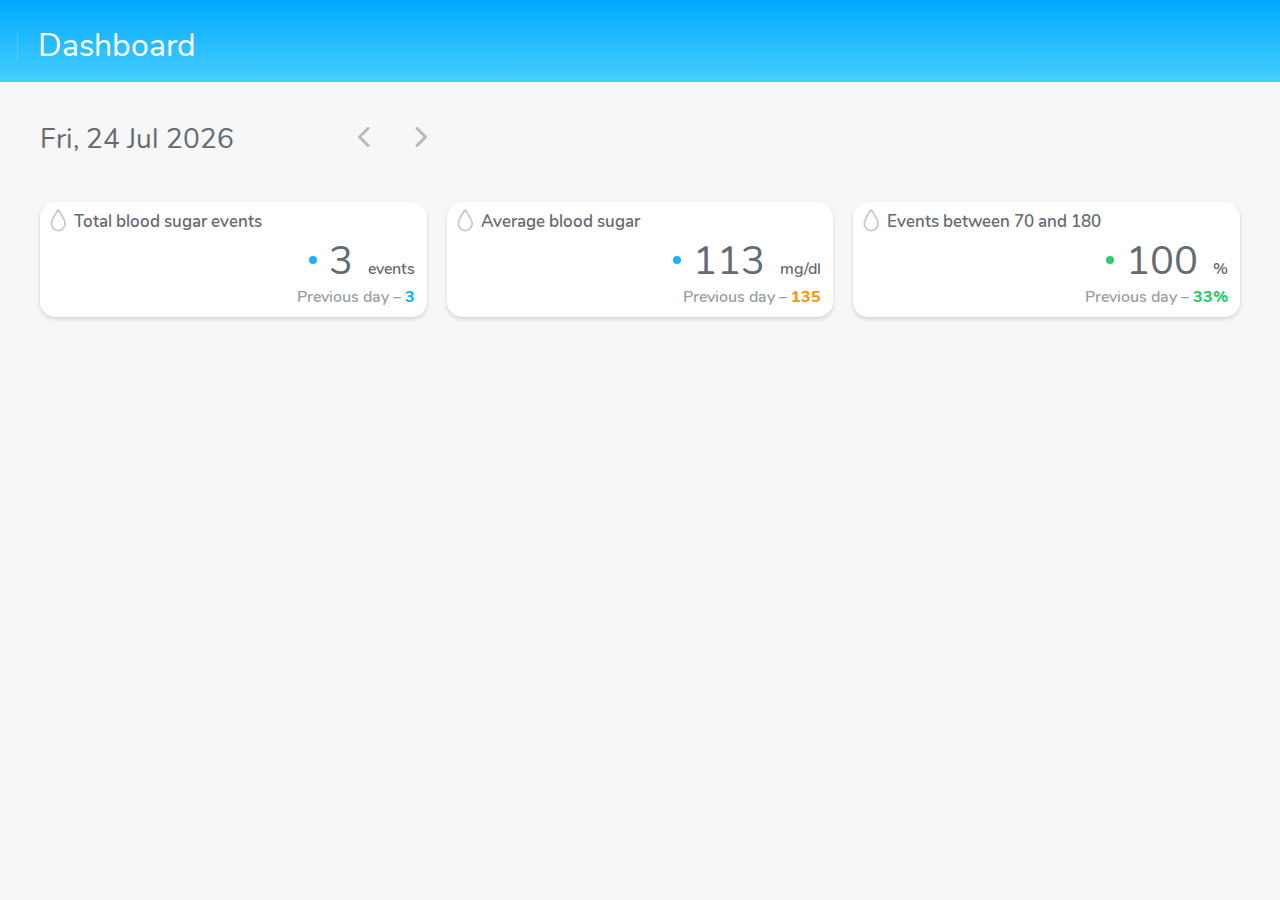
<file: src/index.html>
<!DOCTYPE html>
<html lang="en">
<head>

  <meta charset="utf-8" />
  <meta http-equiv="X-UA-Compatible" content="IE=edge,chrome=1" />
  <meta name="viewport" content="width=device-width, initial-scale=1" />

  <title>Diabetes Mini-Dashboard</title>

  <!-- Application CSS Files -->
  <link rel="stylesheet" href="lib/normalize.css" />
  <link rel="stylesheet" href="fonts.css" />
  <link rel="stylesheet" href="app.css" />

</head>

<body ng-app="app">

  <!-- NoScript error -->
  <noscript>We're sorry, but this website doesn't work properly without JavaScript.</noscript>

  <div>

   <header>
     <div class="inner-container">
       <div id="page-title">
         <a href="#" id="nav-icon"></a>
         Dashboard
       </div>
     </div>
   </header>

    <div id="app-container">
      <div id="ui-view-container">
          <date-selector></date-selector>
          <stats-view></stats-view>
      </div>
    </div>

  </div>

  <!-- Application JavaScript Files-->
  <script type="text/javascript" src="lib/angular.min.js"></script>
  <script type="text/javascript" src="lib/moment.min.js"></script>
  <script type="text/javascript" src="app.js"></script>
  <script type="text/javascript" src="core/events/events.module.js"></script>
  <script type="text/javascript" src="core/events/events.service.js"></script>
  <script type="text/javascript" src="date-selector/date-selector.module.js"></script>
  <script type="text/javascript" src="date-selector/date-selector.component.js"></script>
  <script type="text/javascript" src="stats-view/stats-view.module.js"></script>
  <script type="text/javascript" src="stats-view/stats-view.component.js"></script>

</body>

</html>
</file>
<file: src/fonts.css>
/* Nunito */

/* Latin */

@font-face {
  font-family: 'Nunito';
  font-style: normal;
  font-weight: 300;
  src: url('assets/fonts/nunito-light.woff2') format('woff2'),
       url('assets/fonts/nunito-light.woff') format('woff');
  unicode-range: U+0000-00FF, U+0131, U+0152-0153, U+02C6, U+02DA, U+02DC, U+2000-206F, U+2074, U+20AC, U+2212, U+2215;
}
@font-face {
  font-family: 'Nunito';
  font-style: normal;
  font-weight: 400;
  src: url('assets/fonts/nunito-regular.woff2') format('woff2'),
       url('assets/fonts/nunito-regular.woff') format('woff');
  unicode-range: U+0000-00FF, U+0131, U+0152-0153, U+02C6, U+02DA, U+02DC, U+2000-206F, U+2074, U+20AC, U+2212, U+2215;
}
@font-face {
  font-family: 'Nunito';
  font-style: normal;
  font-weight: 600;
  src: url('assets/fonts/nunito-semibold.woff2') format('woff2'),
       url('assets/fonts/nunito-semibold.woff') format('woff');
  unicode-range: U+0000-00FF, U+0131, U+0152-0153, U+02C6, U+02DA, U+02DC, U+2000-206F, U+2074, U+20AC, U+2212, U+2215;
}
@font-face {
  font-family: 'Nunito';
  font-style: normal;
  font-weight: 800;
  src: url('assets/fonts/nunito-extrabold.woff2') format('woff2'),
       url('assets/fonts/nunito-extrabold.woff') format('woff');
  unicode-range: U+0000-00FF, U+0131, U+0152-0153, U+02C6, U+02DA, U+02DC, U+2000-206F, U+2074, U+20AC, U+2212, U+2215;
}
</file>
<file: src/app.css>
/* General styles */

[ng\:cloak], [ng-cloak], [data-ng-cloak], [x-ng-cloak], .ng-cloak, .x-ng-cloak {
    display: none !important;
}

html {
    font-family: "Nunito", sans-serif;
    line-height: 1;
    color: #333;
    text-rendering: optimizeLegibility;
}

/* Add your CSS here */

body {
    margin: 0;
    box-sizing: border-box;
    width: 100%;
    background-color: #f7f7f7;
}

a {
    text-decoration: none;
    cursor: pointer
}

.clear:after {
    content: ''
}

.clear:after {
    display: block;
    clear: both
}

header {
    color: #fff;
    background-image: linear-gradient(to bottom, #0af, #acfffd 200px)
}

header .inner-container {
    padding: 20px 40px;
    transition: all .2s;
}

#nav-icon {
    position: absolute;
    display: block;
    cursor: pointer;
    top: -4px;
    left: -60px;
    height: 40px;
    width: 40px;
    background-image: url(assets/images/icon-80x80-light.png);
    background-size: auto 100%;
    background-repeat: no-repeat;
    transition: all .2s;
}

#page-title {
    font-size: 32px;
    font-weight: 400;
    margin-top: 10px;
    padding-left: 20px;
    margin-left: -23px;
    display: inline-block;
    border-left: 1px solid rgba(255, 255, 255, .2);
    position: relative;
}

#app-container {
    padding: 35px 40px 30px;
    background-color: #f7f7f7;
    box-sizing: border-box;
    /*box-shadow: 0 0 30px rgba(0, 0, 0, .1)*/
}

#app-container {
    min-height: calc(100% - 125px);
}

#ui-view-container, .inner-container {
    max-width: 1200px;
    margin: 0 auto;
    position: relative;
    transition: max-width .2s;
}

.period-select-component {
    color: #333;
    z-index: 9999;
    position: relative;
    height: 70px;
    margin-bottom: 15px;
}

.period-select-component .period-select-component-container {
    background-color: #f7f7f7;
    width: 100%;
    box-shadow: 0 2px 4px transparent;
    box-sizing: border-box;
}

.period-select-component .current-period {
    float: left;
    margin-top: 8px;
    color: #656b73;
    font-size: 28px;
    width: 290px;
    margin-right: 10px;
}

.period-select-component .period-shift {
    float: left;
    margin-top: -5px;
}

.period-select-component .next-period, .period-select-component .prev-period {
    position: relative;
    float: left;
    width: 50px;
    height: 50px;
    border-radius: 50%;
    display: block;
    transition: background-color .2s;
}

.period-select-component .prev-period {
    margin-right: 5px;
}

.period-select-component .next-period:before, .period-select-component .prev-period:before {
    content: '';
    position: absolute;
    top: 50%;
    left: 50%;
    height: 20px;
    width: 20px;
    margin-top: -10px;
    margin-left: -10px;
    background-image: url(assets/images/arrow-sprite.png);
    background-repeat: no-repeat;
    background-size: 20px auto;
    opacity: .25;
}

.period-select-component .next-period:before {
    background-position: left -20px;
}

.period-select-component .prev-period:before {
    background-position: left -60px;
}

.prev-period:hover, .next-period:hover {
    background-color: rgba(0, 0, 0, .1);
}

section {
    display: block;
}

.stat-container {
    margin-left: -10px;
    width: calc(100% + 20px);
    display: block;
}

.stat-component {
    float: left;
    width: calc(33.333% - 20px);
    margin: 0 10px 20px;
    padding: 10px 12px;
    color: #656b73;
    text-align: right;
    position: relative;
    height: 115px;
    background-color: #fff;
    border-radius: 15px;
    box-sizing: border-box;
    box-shadow: 0 2px 4px rgba(0, 0, 0, .15);
}

.stat-title {
    font-size: 17px;
    font-weight: 600;
    padding-top: 1px;
    padding-left: 22px;
    margin-bottom: 11px;
    position: relative;
    text-align: left;
}

.stat-title:before {
    position: absolute;
    top: -4px;
    left: -6px;
    opacity: .2;
    background-size: 24px auto;
    background-repeat: no-repeat;
    background-image: url(assets/images/event-sprite.png);
}

.stat-title:before {
    height: 24px;
    width: 24px;
    content: '';
}

.stat-value {
    font-size: 40px;
    display: inline-block;
    position: relative;
}

.stat-value.warning:before {
    background-color: #f39c12
}

.stat-value.alert:before {
    background-color: #e74c3c
}

.stat-value.normal:before {
    background-color: #1ab2ff
}

.stat-value.good:before {
    background-color: #2ecc71
}

.stat-value.alert:before, .stat-value.good:before, .stat-value.normal:before, .stat-value.warning:before {
    margin-top: -5px;
    left: -20px;
    width: 8px;
    height: 8px;
    border-radius: 50%;
}

.stat-value:before {
    content: '';
    position: absolute;
    top: 50%;
}

.stat-unit {
    margin-left: 5px;
}

.stat-context, .stat-unit {
    font-size: 16px;
    font-weight: 600;
}

.stat-context {
    color: #999ea5;
    margin-top: 8px
}

.stat-context span {
    font-weight: 800
}

.stat-context span.good {
    color: #2ecc71
}

.stat-context span.warning {
    color: #f39c12
}

.stat-context span.alert {
    color: #e74c3c
}

.stat-context span.normal {
    color: #1ab2ff
}

.stat-value.down-good:before {
    background-size: 84px auto;
    background-repeat: no-repeat;
    background-image: url(assets/images/status-sprite.png);
    width: 21px;
    height: 25px;
    top: 25%;
    left: -40%;
}

.stat-value.down-good:before {
    background-position: left -20px;
}

.stat-value.no-data {
    font-size: 26px;
    margin: 5px 0 9px;
    color: #d3d7db;
}
</file>
